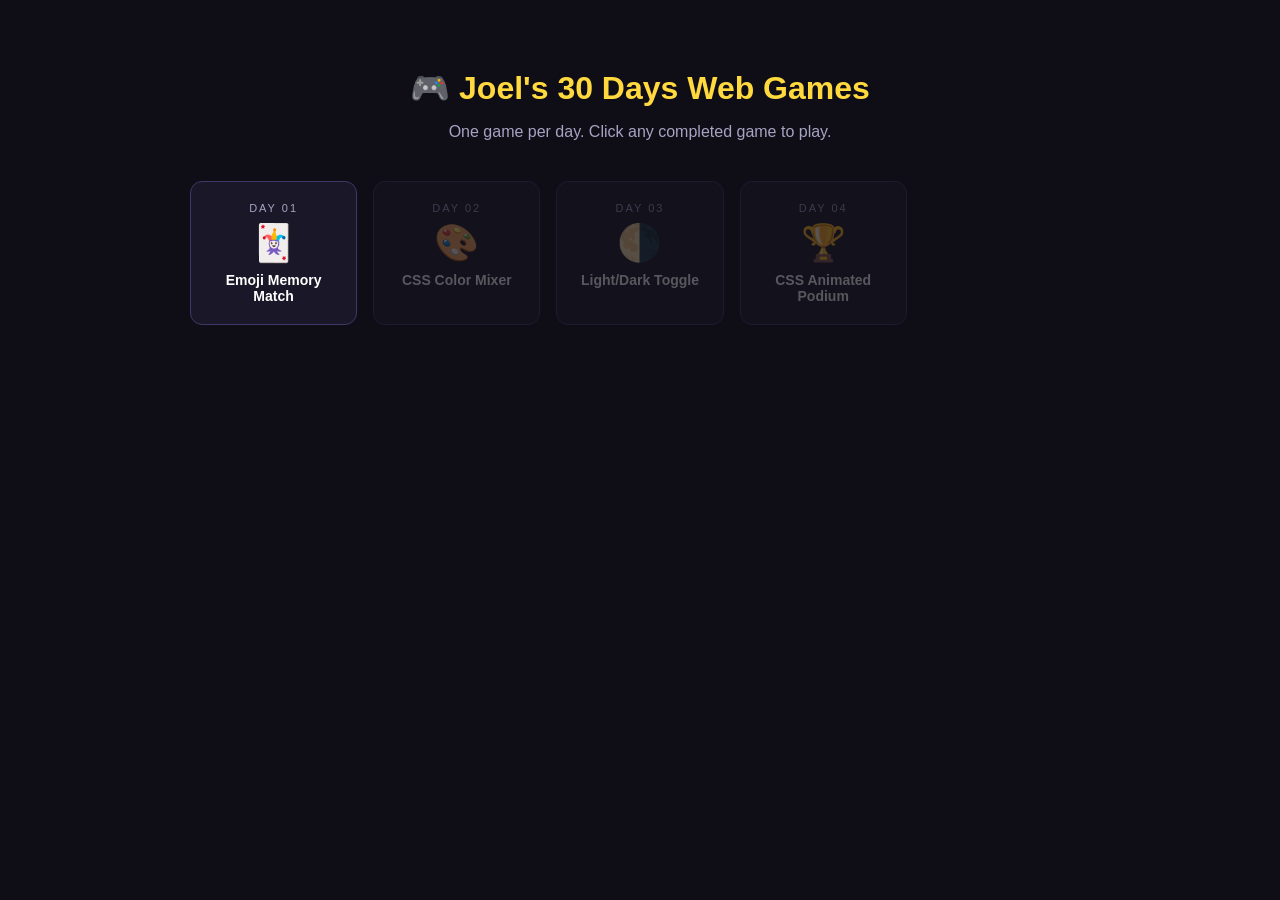
<file: index.html>
<!DOCTYPE html>
<html lang="en">
<head>
  <meta charset="UTF-8"/>
  <meta name="viewport" content="width=device-width, initial-scale=1.0"/>
  <title>Joel 30 Days Web Games Challenge</title>
  <style>
    body {
      font-family: sans-serif;
      background: #0f0e17;
      color: #fff;
      padding: 40px 20px;
      text-align: center;
    }

    h1 { color: #ffd93d; margin-bottom: 10px; }
    p  { color: #a7a3c2; margin-bottom: 40px; }

    .grid {
      display: grid;
      grid-template-columns: repeat(auto-fill, minmax(160px, 1fr));
      gap: 16px;
      max-width: 900px;
      margin: 0 auto;
    }

    /* A completed game card — clickable */
    .game-card {
      background: #1a1828;
      border: 1px solid #3d3966;
      border-radius: 12px;
      padding: 20px;
      text-decoration: none;
      color: #fff;
      transition: transform 0.2s, border-color 0.2s;
    }
    .game-card:hover {
      transform: translateY(-4px);
      border-color: #ffd93d;
    }

    .game-card .day {
      font-size: 11px;
      color: #a7a3c2;
      letter-spacing: 2px;
      text-transform: uppercase;
      margin-bottom: 8px;
    }
    .game-card .emoji { font-size: 36px; margin-bottom: 8px; }
    .game-card .name  { font-size: 14px; font-weight: 700; }

    /* A game not built yet — greyed out, not clickable */
    .game-card.locked {
      opacity: 0.3;
      cursor: not-allowed;
      pointer-events: none;
    }
  </style>
</head>
<body>

  <h1>🎮 Joel's 30 Days Web Games</h1>
  <p>One game per day. Click any completed game to play.</p>

  <div class="grid">

    <!-- ✅ Day 01 — completed -->
    <a href="./day-01/index.html" class="game-card">
      <div class="day">Day 01</div>
      <div class="emoji">🃏</div>
      <div class="name">Emoji Memory Match</div>
    </a>
    
    <!-- 🔒 Day 02 — not built yet, locked -->
    <a class="game-card locked">
      <div class="day">Day 02</div>
      <div class="emoji">🎨</div>
      <div class="name">CSS Color Mixer</div>
    </a>

    <!-- 🔒 Day 03 — not built yet, locked -->
    <div class="game-card locked">
      <div class="day">Day 03</div>
      <div class="emoji">🌗</div>
      <div class="name">Light/Dark Toggle</div>
    </div>

    <!-- 🔒 Day 04 onwards — all locked for now -->
    <div class="game-card locked">
      <div class="day">Day 04</div>
      <div class="emoji">🏆</div>
      <div class="name">CSS Animated Podium</div>
    </div>

    <!-- Keep adding cards as you build -->

  </div>

</body>
</html>
</file>
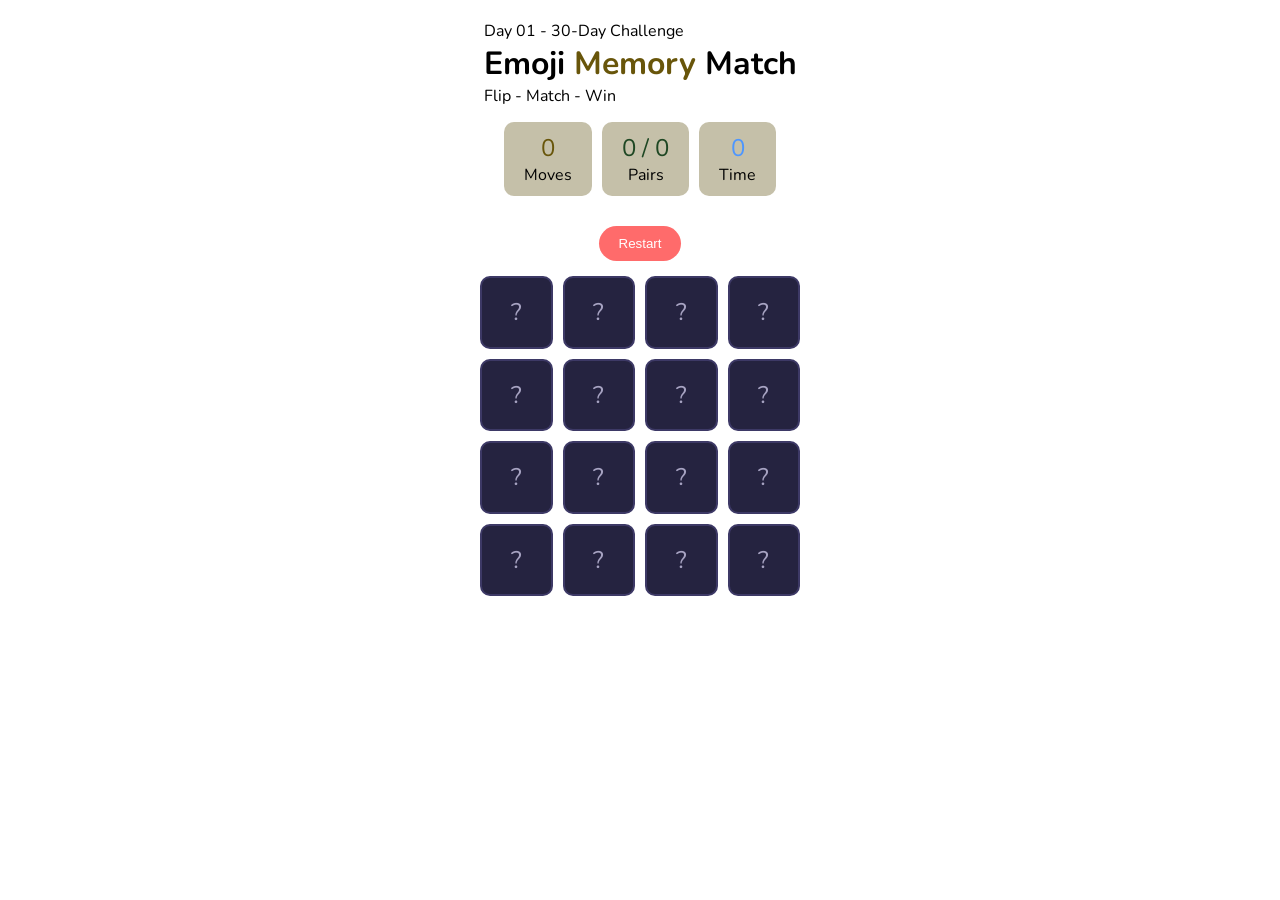
<file: day-01/Index.html>
<!DOCTYPE html>
<html lang="en">
    <head>
        <meta charset="UTF-8"/>
        <meta name="viewport" content="width=device-width, initial-scale=1.0"/>
        <title>
            Emoji Memory Match || 30 Days Web Games Challenge
        </title>
        <link href="https://fonts.googleapis.com/css2?family=Fredoka+One&family=Nunito:wght@400;600;700;800&display=swap" rel="stylesheet">
        <link rel="stylesheet" href="Style.css">
    </head>

    <body>
        <div id="win-overlay">
            <div class="win-card">
                <span class="win-emoji">🎉</span>
                <div class="win-title">You Win!</div>
                <div class="win-subtitle">All pairs matched!</div>

                <div class="win-stats">
                    <div class="win-stat">
                        <span id="win-moves" class="win-stat-val m">0</span>
                        <div class="win-stat-label">Moves</div>
                    </div>
                    <div class="win-stat">
                        <span id="win-time" class="win-stat-val t">0s</span>
                        <div class="win-stat-label">Time</div>
                    </div>

                    <div class="win-stat">
                        <span id="win-stars" class="win-stat-val s">⭐⭐⭐</span>
                        <div class="win-stat-label">Rating</div>
                    </div>
                </div>
                <button class="btn btn-primary" onclick="restartGame()">Play Again</button>
            </div>
        </div>
    <header>
        <div class="day-label"> Day 01 - 30-Day Challenge </div>
        <h1>Emoji <span>Memory </span>Match</h1>
        <p class="subtitle">Flip - Match - Win</p>
    </header>

    <div class="stats">
        <div class="stat-box">
            <span id="stat-moves" class="stat-val moves">0</span>
            <div class="stat-label">Moves</div>
        </div>
        <div class="stat-box">
            <span id="stat-pairs" class="stat-val pairs">0 / 0</span>
            <div class="stat-label">Pairs</div>
        </div>
        <div class="stat-box">
            <span id="stat-time" class="stat-val time">0</span>
            <div class="stat-label">Time</div>
        </div>
    </div>

    <div class="controls">
        <button class="btn btn-primary" onclick="restartGame()">Restart</button>
    </div>

    <div class="grid-wrap">
        <div id="grid" class="size-4"></div>
    </div>

    <script src="script.js"></script>
    </body>
</html>
</file>
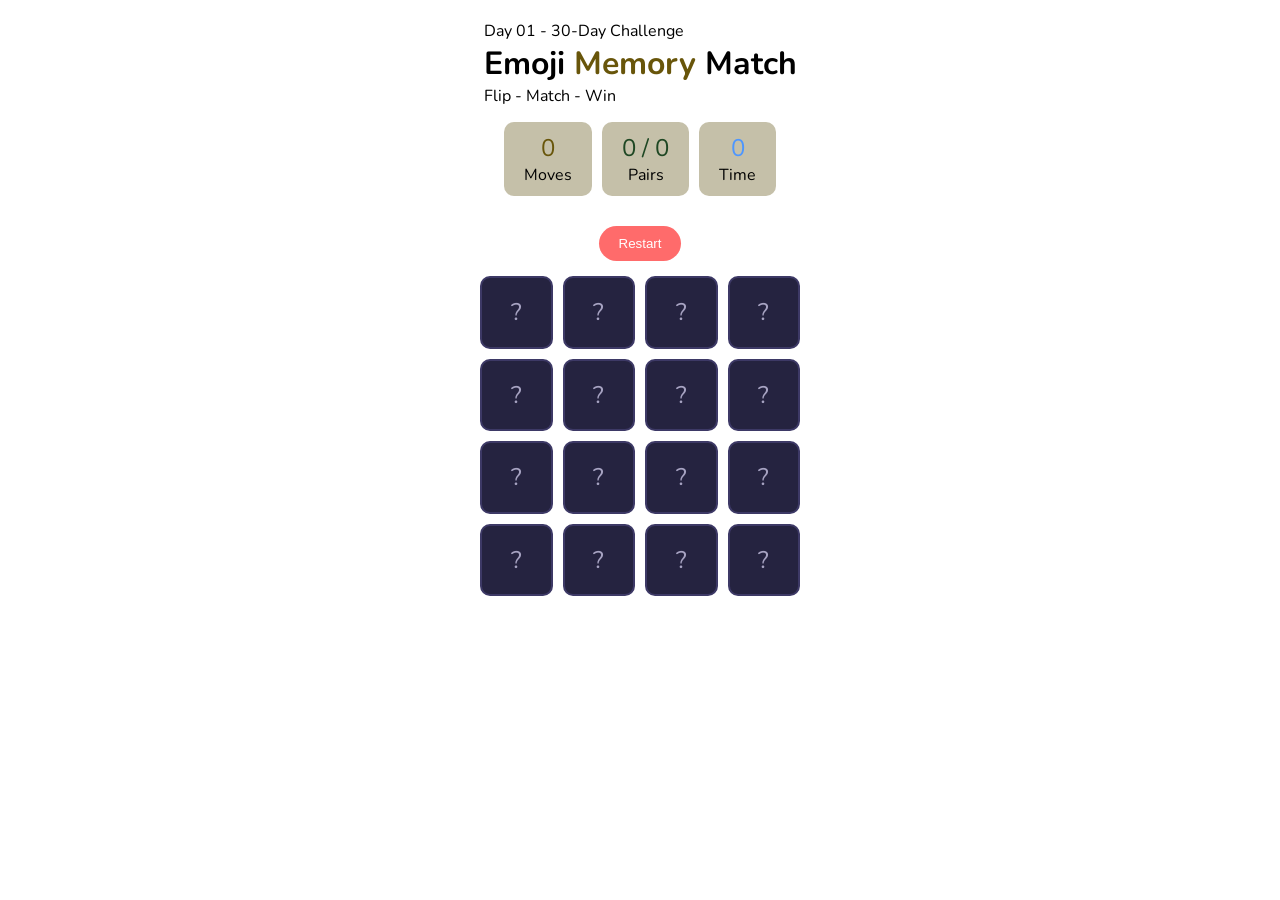
<file: day-01/index.html>
<!DOCTYPE html>
<html lang="en">
    <head>
        <meta charset="UTF-8"/>
        <meta name="viewport" content="width=device-width, initial-scale=1.0"/>
        <title>
            Emoji Memory Match || 30 Days Web Games Challenge
        </title>
        <link href="https://fonts.googleapis.com/css2?family=Fredoka+One&family=Nunito:wght@400;600;700;800&display=swap" rel="stylesheet">
        <link rel="stylesheet" href="style.css">
    </head>

    <body>
        <div id="win-overlay">
            <div class="win-card">
                <span class="win-emoji">🎉</span>
                <div class="win-title">You Win! </div>
                <div class="win-subtitle">All pairs matched!</div>

                <div class="win-stats">
                    <div class="win-stat">
                        <span id="win-moves" class="win-stat-val m">0</span>
                        <div class="win-stat-label">Moves</div>
                    </div>
                    <div class="win-stat">
                        <span id="win-time" class="win-stat-val t">0s</span>
                        <div class="win-stat-label">Time</div>
                    </div>

                    <div class="win-stat">
                        <span id="win-stars" class="win-stat-val s">⭐⭐⭐</span>
                        <div class="win-stat-label">Rating</div>
                    </div>
                </div>
                <button class="btn btn-primary" onclick="restartGame()">Play Again</button>
            </div>
        </div>
    <header>
        <div class="day-label"> Day 01 - 30-Day Challenge </div>
        <h1>Emoji <span>Memory </span>Match</h1>
        <p class="subtitle">Flip - Match - Win</p>
    </header>

    <div class="stats">
        <div class="stat-box">
            <span id="stat-moves" class="stat-val moves">0</span>
            <div class="stat-label">Moves</div>
        </div>
        <div class="stat-box">
            <span id="stat-pairs" class="stat-val pairs">0 / 0</span>
            <div class="stat-label">Pairs</div>
        </div>
        <div class="stat-box">
            <span id="stat-time" class="stat-val time">0</span>
            <div class="stat-label">Time</div>
        </div>
    </div>

    <div class="controls">
        <button class="btn btn-primary" onclick="restartGame()">Restart</button>
    </div>

    <div class="grid-wrap">
        <div id="grid" class="size-4"></div>
    </div>

    <script src="script.js"></script>
    </body>
</html>
</file>
<file: day-01/Style.css>
:root{
    --bg:#ffffff;
    --surface:#c5c0a9;
    --card-back:#252340;
    --card-front:#2e2b50;
    --border:#3d3966;
    --accent1:#ff6b6b;
    --accent2:#68550a;
    --accent3: #1e4723;
    --accent4:#4d96ff;
    --text:#fff;
    --muted:#a7a3c2;

}
*{
    margin: 0;
    padding: 0;
    box-sizing: border-box;
}
body{
    background: var(--bg);
    font-family:'Nunito',sans-serif;
    display:flex;
    flex-direction:column;
    align-items:center;
    padding:20px;
}
h1 span{
    color:var(--accent2);
}
.stats,.controls{
    display:flex;
    gap:10px;
    margin:15px;
}
.stat-box{
    background: var(--surface);
    padding:10px 20px;
    border-radius:10px;
    text-align:center;
}
.stat-val{
    font-size: 24px;
}
.moves{
    color: var(--accent2);
}
.pairs{
    color: var(--accent3);
}
.time{
    color:var(--accent4);
}
.btn{
    padding:10px 20px;
    border: none;
    border-radius: 20px;
    cursor:pointer;
}
.btn-primary{
    background: var(--accent1);
    color:#fff;
}
#grid{
    display: grid;
    grid-template-columns: repeat(4,1fr);
    gap:10px;
    width:320px;
}
.card{
    aspect-ratio: 1;
    perspective:600px;
}
.card-inner{
    width:100%;
    height: 100%;
    position: relative;
    transform-style: preserve-3d;
    transition: 0.4s;
}
.card.flipped .card-inner{
    transform: rotateY(180deg);
}
.card-face{
    position: absolute;
    inset: 0;
    display: flex;
    align-items: center;
    justify-content: center;
    border-radius: 10px;
    backface-visibility: hidden;
}
.card.matched .card-inner{
    transform: rotateY(180deg);
}
.card-back-face{
    background:var(--card-back);
    border: 2px solid var(--border);
    border-radius: 10px;
    font-size: 24px;
    color: var(--muted);
    cursor: pointer;
}
.card-front-face{
    background: var(--card-front);
    transform: rotateY(180deg);
    font-size: 28px;
}
.card.matched .card-front-face {
    background: rgba(107, 203, 119, 0.15);
    border: 2px solid #6bcb77;
    box-shadow: 0 0 20px rgba(107, 203, 119, 0.3);
}

#win-overlay{
    display: none;
    position: fixed;
    inset: 0;
    background: rgba(0,0,0,0.8);
    justify-content: center;
    align-items: center;
}
#win-overlay.show{
    display: flex;
}
.win-card{
    background: var(--surface);
    padding: 30px;
    border-radius: 20px;
    text-align: center;
}
</file>
<file: day-01/style.css>
:root{
    --bg:#ffffff;
    --surface:#c5c0a9;
    --card-back:#252340;
    --card-front:#2e2b50;
    --border:#3d3966;
    --accent1:#ff6b6b;
    --accent2:#68550a;
    --accent3: #1e4723;
    --accent4:#4d96ff;
    --text:#fff;
    --muted:#a7a3c2;

}
*{
    margin: 0;
    padding: 0;
    box-sizing: border-box;
}
body{
    background: var(--bg);
    font-family:'Nunito',sans-serif;
    display:flex;
    flex-direction:column;
    align-items:center;
    padding:20px;
}
h1 span{
    color:var(--accent2);
}
.stats,.controls{
    display:flex;
    gap:10px;
    margin:15px;
}
.stat-box{
    background: var(--surface);
    padding:10px 20px;
    border-radius:10px;
    text-align:center;
}
.stat-val{
    font-size: 24px;
}
.moves{
    color: var(--accent2);
}
.pairs{
    color: var(--accent3);
}
.time{
    color:var(--accent4);
}
.btn{
    padding:10px 20px;
    border: none;
    border-radius: 20px;
    cursor:pointer;
}
.btn-primary{
    background: var(--accent1);
    color:#fff;
}
#grid{
    display: grid;
    grid-template-columns: repeat(4,1fr);
    gap:10px;
    width:320px;
}
.card{
    aspect-ratio: 1;
    perspective:600px;
}
.card-inner{
    width:100%;
    height: 100%;
    position: relative;
    transform-style: preserve-3d;
    transition: 0.4s;
}
.card.flipped .card-inner{
    transform: rotateY(180deg);
}
.card-face{
    position: absolute;
    inset: 0;
    display: flex;
    align-items: center;
    justify-content: center;
    border-radius: 10px;
    backface-visibility: hidden;
}
.card.matched .card-inner{
    transform: rotateY(180deg);
}
.card-back-face{
    background:var(--card-back);
    border: 2px solid var(--border);
    border-radius: 10px;
    font-size: 24px;
    color: var(--muted);
    cursor: pointer;
}
.card-front-face{
    background: var(--card-front);
    transform: rotateY(180deg);
    font-size: 28px;
}
.card.matched .card-front-face {
    background: rgba(107, 203, 119, 0.15);
    border: 2px solid #6bcb77;
    box-shadow: 0 0 20px rgba(107, 203, 119, 0.3);
}

#win-overlay{
    display: none;
    position: fixed;
    inset: 0;
    background: rgba(0,0,0,0.85);
    justify-content: center;
    align-items: center;
}
#win-overlay.show{
    display: flex;
}
.win-card{
    background: var(--surface);
    padding: 30px;
    border-radius: 20px;
    text-align: center;
    box-shadow: 0 20px 60px rgba(0,0,0,0.5);
}
</file>
